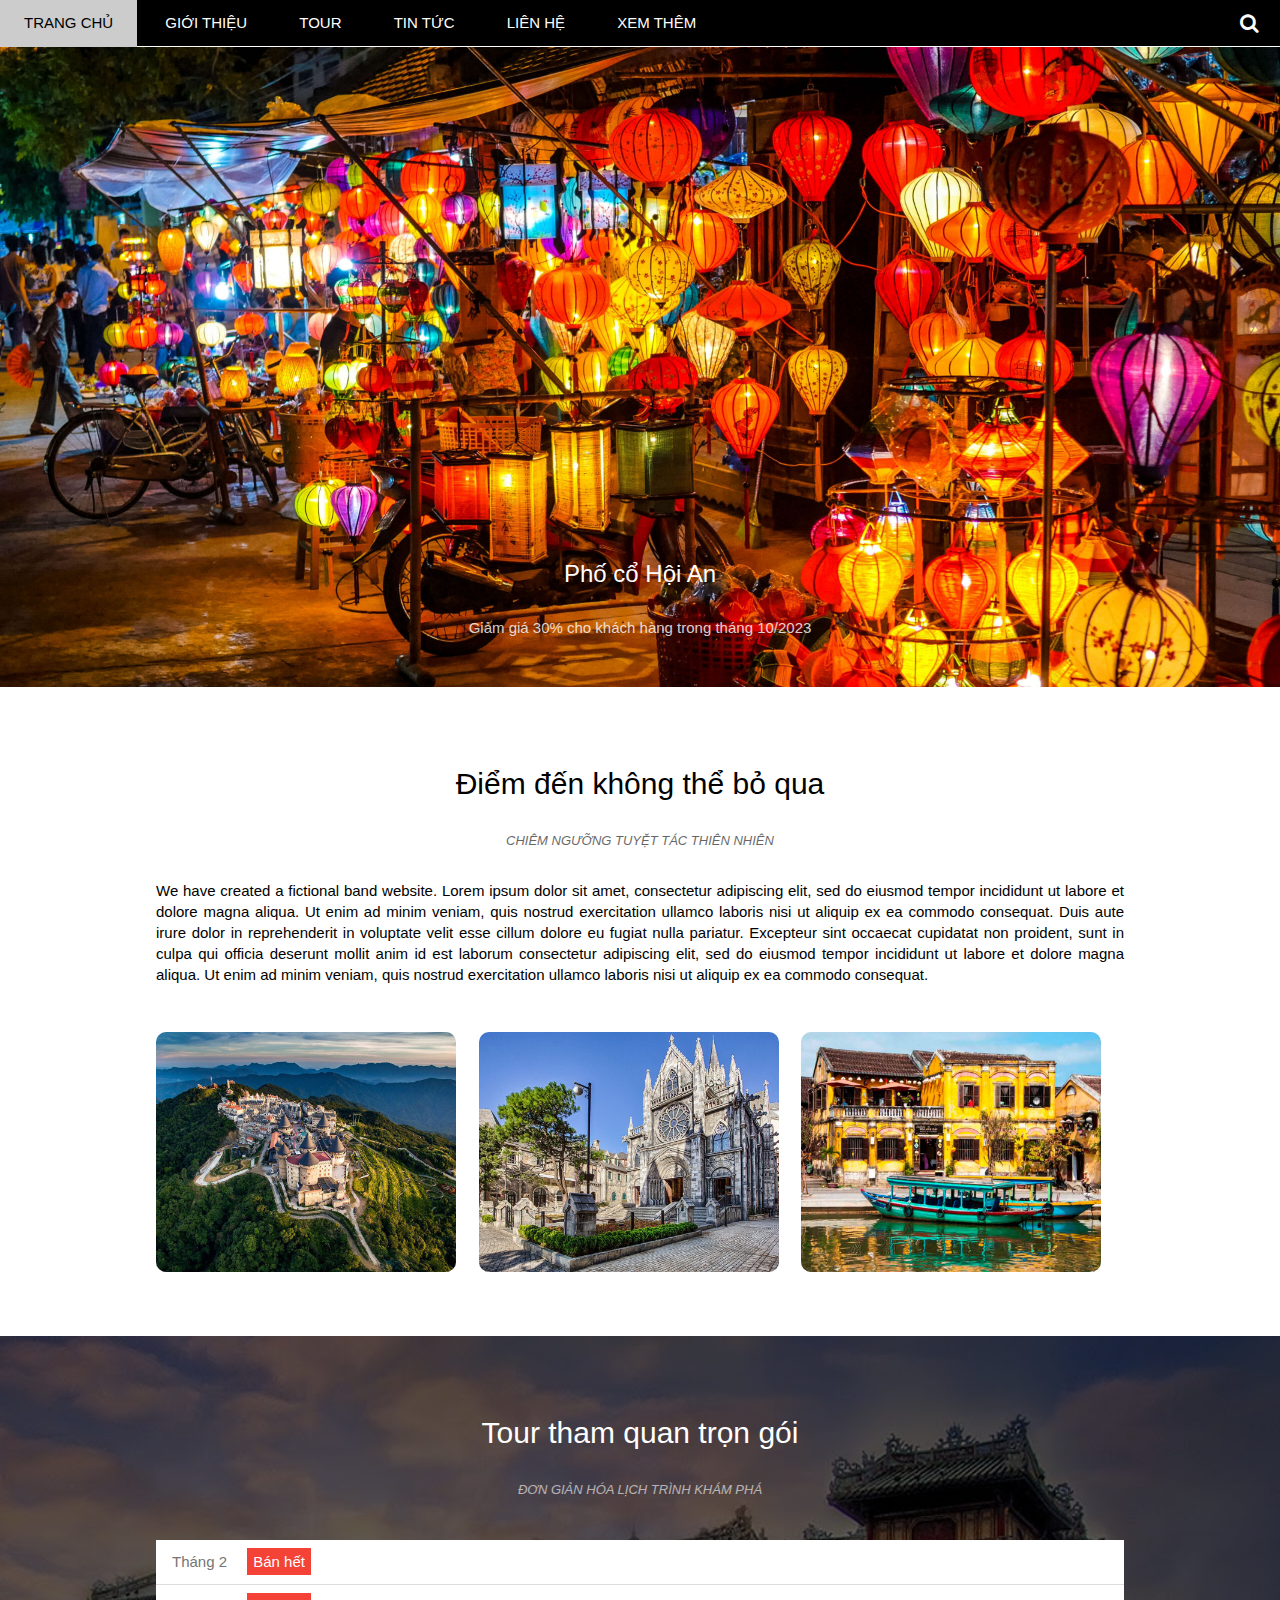
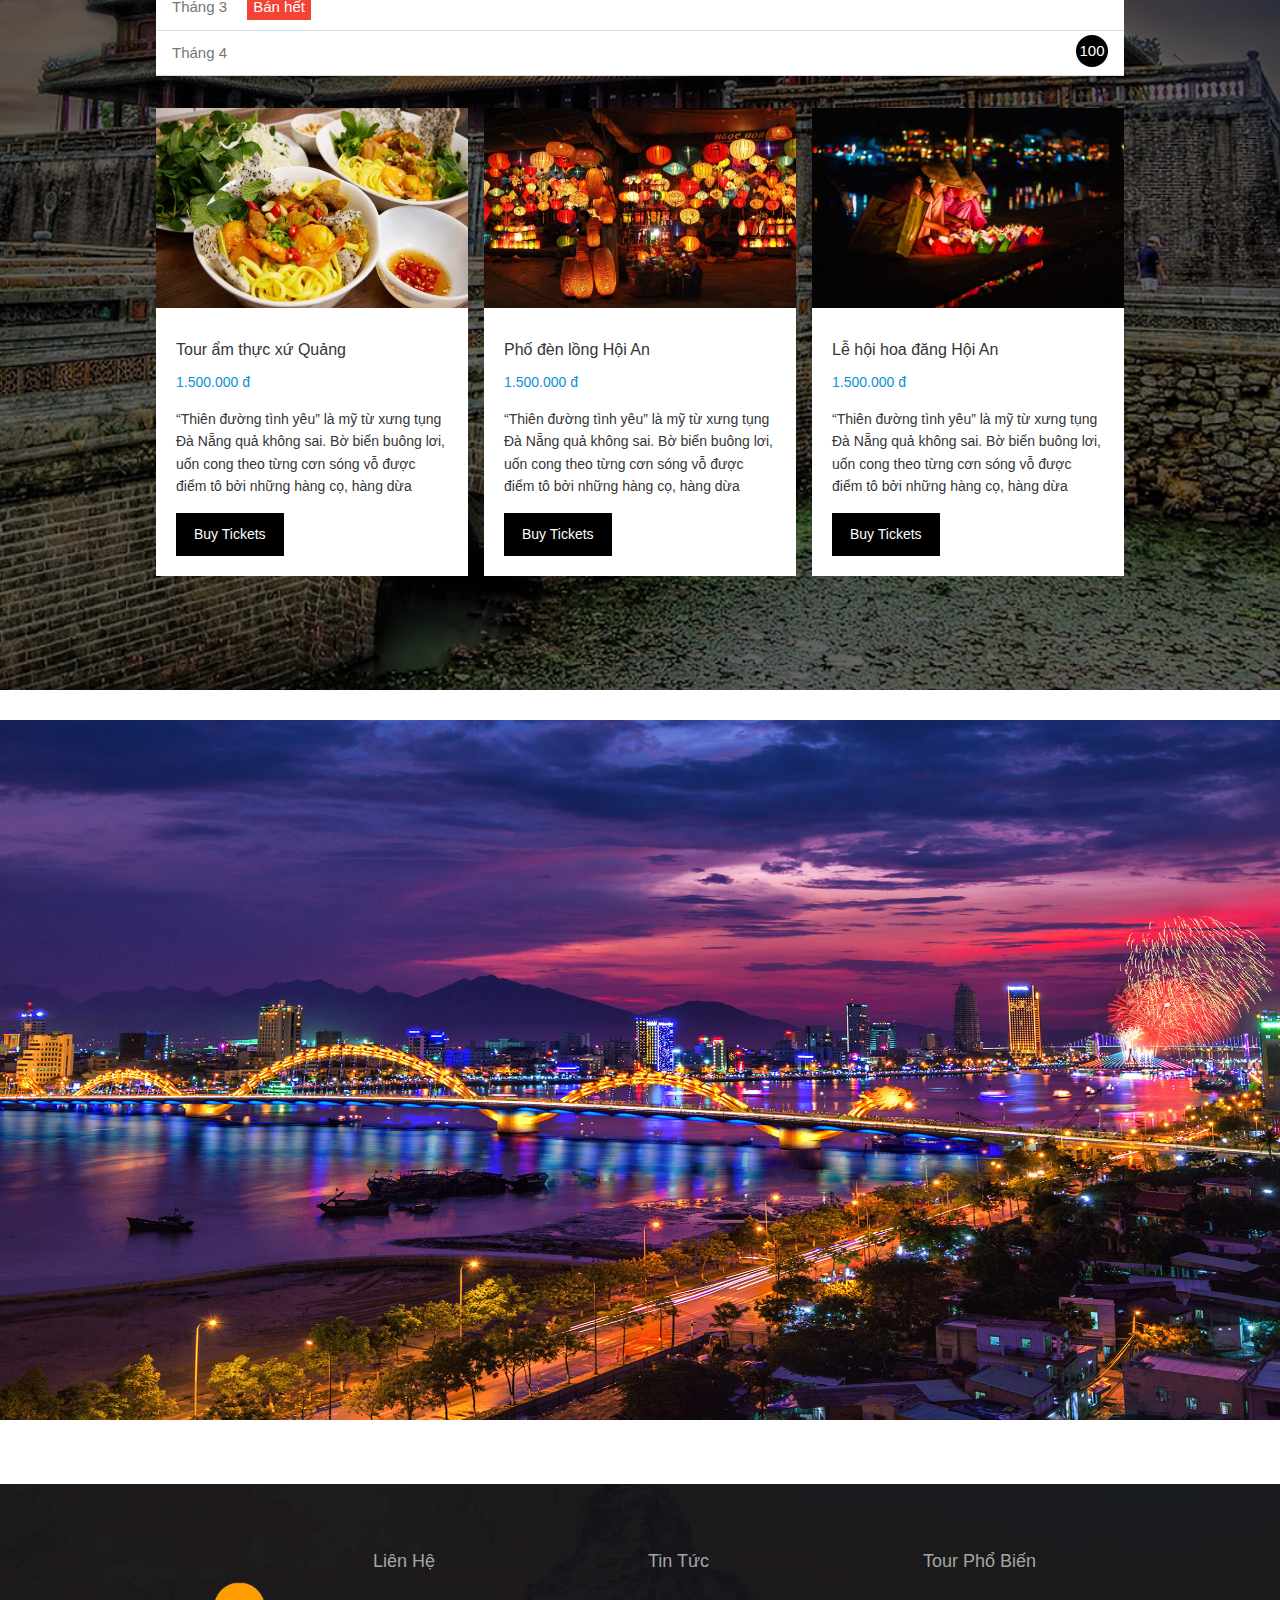
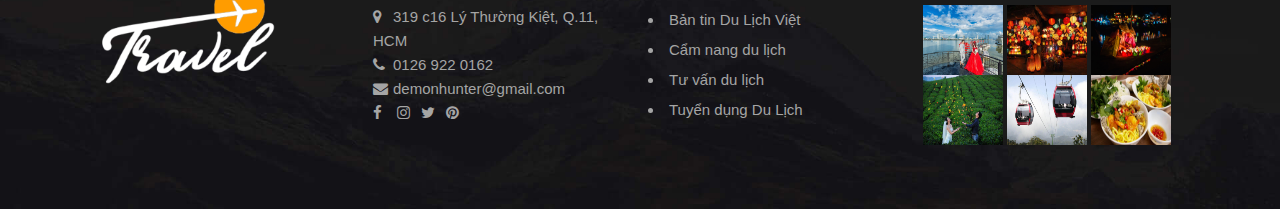
<file: index.html>
<!DOCTYPE html>
<html lang="en">
<head>
    <meta charset="UTF-8">
    <meta http-equiv="X-UA-Compatible" content="IE=edge">
    <meta name="viewport" content="width=device-width, initial-scale=1.0">
    <title>Trang chủ</title>
    <link rel="icon" href="./assets/img/favicon-icon/beach.png" type="image/x-icon"/>
    <link rel="stylesheet" href="./assets/css/style.css">
    <link rel="stylesheet" href="./assets/css/responsive.css">
    <link rel="stylesheet" href="https://www.w3schools.com/w3css/4/w3.css">
    <link rel="stylesheet" href="https://cdnjs.cloudflare.com/ajax/libs/font-awesome/4.7.0/css/font-awesome.min.css">
</head>
<body>
    <div id="main">
        <div id="header">
            <!-- Begin: Nav -->
           
            <ul id="nav">
                <!-- <div class="mobile-menu-btn">
                    <i class=" menu-icon ti-menu"></i>
                </div> -->
                <li id="mobile-menu"><a href="#"><i class=" menu-icon fa fa-bars"></i></a></li>
                <li><a href="index.html">Trang chủ</a></li>
                <li><a href="#gioithieu">Giới thiệu</a></li>
                <li><a href="#tour">Tour</a></li>
                <li><a href="news.html">Tin tức</a></li>
                <li><a href="contact.html">Liên hệ</a></li>
                <li>
                    <a href="#">Xem thêm <i class=" nav-arrow-down fa fa--angle-down"></i></a>
                    <ul class="subnav">
                        <ul>
                            <li><a href="#">Cộng đồng</a></li>
                            <li><a href="#">Hỗ trợ</a></li>
                            <li><a href="#">Hỏi đáp</a></li>
                        </ul>
                    </ul>
                </li>
            </ul>
            <!-- End: Nav -->

            <!-- Begin: Search -->
            <div class="search-button">
                <i class="search-icon fa fa-search"></i>
            </div>
            <!-- End: Search -->
        </div>

        <div id="slider">
            <div class="text-slider">
                <h2 class="text-heading">Phố cổ Hội An</h2>
                <div class="text-description">Giảm giá 30% cho khách hàng trong tháng 10/2023</div>
            </div>
        </div>

        <div id="content">
            <!-- About -->
            <div id="gioithieu" class="content-section">
                <h2 class="section-heading">Điểm đến không thể bỏ qua</h2>
                <p class="section-sub-heading">CHIÊM NGƯỠNG TUYỆT TÁC THIÊN NHIÊN</p>
                <p class="about-text">We have created a fictional band website. Lorem ipsum dolor sit amet, consectetur adipiscing elit, sed do eiusmod tempor incididunt ut labore et dolore magna aliqua. Ut enim ad minim veniam, quis nostrud exercitation ullamco laboris nisi ut aliquip ex ea commodo consequat. Duis aute irure dolor in reprehenderit in voluptate velit esse cillum dolore eu fugiat nulla pariatur. Excepteur sint occaecat cupidatat non proident, sunt in culpa qui officia deserunt mollit anim id est laborum consectetur adipiscing elit, sed do eiusmod tempor incididunt ut labore et dolore magna aliqua. Ut enim ad minim veniam, quis nostrud exercitation ullamco laboris nisi ut aliquip ex ea commodo consequat.</p>
                <div class="list-member">
                    <div class="member-item">
                        <p class="member-name">Bà Nà Hill</p>
                        <img src="./assets/img/Location-Travel/location1.jpeg" alt="Name" class="member-img">
                    </div>

                    <div class="member-item">
                        <p class="member-name">Lâu đài Pháp</p>
                        <img src="./assets/img/Location-Travel/location2.jpeg" alt="Name" class="member-img">
                    </div>

                    <div class="member-item">
                        <p class="member-name">Phổ cổ Hội An</p>
                        <img src="./assets/img/Location-Travel/location3.jpeg" alt="Name" class="member-img">
                    </div>
                    <div class="clear"></div>
                </div>
            </div>

            <!-- Tour -->
            <div id="tour" class="tour-section">
                <div class="content-section">
                    <h2 class="section-heading text-white">Tour tham quan trọn gói</h2>
                    <p class="section-sub-heading text-white">ĐƠN GIẢN HÓA LỊCH TRÌNH KHÁM PHÁ</p>
                    <!-- Ticket -->
                    <div class="tick-month">
                        <li>Tháng 2 <span class="sold-out">Bán hết</span></li>
                        <li>Tháng 3 <span class="sold-out">Bán hết</span></li>
                        <li>Tháng 4 <span class="quantity">100</span></li>
                    </div>

                    <!-- Places -->
                    <div class="row place-list">
                        <div class="column place-item">
                            <img src="./assets/img/Tour/place1.jpg" alt="Tour ẩm thực xứ Quảng" class="place-img">
                            <div class="place-body">
                                <h3 class="place-heading">Tour ẩm thực xứ Quảng</h3>
                                <p class="place-price">1.500.000 đ</p>
                                <p class="place-descrition">“Thiên đường tình yêu” là mỹ từ xưng tụng Đà Nẵng quả không sai. Bờ biển buông lơi, uốn cong theo từng cơn sóng vỗ được điểm tô bởi những hàng cọ, hàng dừa</p>
                                <button class="place-buy-btn  js-buy-ticket">Buy Tickets</button>
                            </div>
                        </div>

                        <div class="column place-item">
                            <img src="./assets/img/Tour/place2.jpg" alt="Tour ẩm thực xứ Quảng" class="place-img">
                            <div class="place-body">
                                <h3 class="place-heading">Phố đèn lồng Hội An</h3>
                                <p class="place-price">1.500.000 đ</p>
                                <p class="place-descrition">“Thiên đường tình yêu” là mỹ từ xưng tụng Đà Nẵng quả không sai. Bờ biển buông lơi, uốn cong theo từng cơn sóng vỗ được điểm tô bởi những hàng cọ, hàng dừa</p>
                                <button class="place-buy-btn js-buy-ticket">Buy Tickets</button>
                            </div>
                        </div>

                        <div class="column place-item">
                            <img src="./assets/img/Tour/place3.jpg" alt="Tour ẩm thực xứ Quảng" class="place-img">
                            <div class="place-body">
                                <h3 class="place-heading">Lễ hội hoa đăng Hội An</h3>
                                <p class="place-price">1.500.000 đ</p>
                                <p class="place-descrition">“Thiên đường tình yêu” là mỹ từ xưng tụng Đà Nẵng quả không sai. Bờ biển buông lơi, uốn cong theo từng cơn sóng vỗ được điểm tô bởi những hàng cọ, hàng dừa</p>
                                <button class="place-buy-btn js-buy-ticket">Buy Tickets</button>
                            </div>
                        </div>
                        <div class="clear"></div>
                    </div>
                </div>
            </div>

            <!-- Begin Contact -->
            <!-- <div id="contact" class="content-section">
                <h2 class="section-heading">CONTACT</h2>
                <p class="section-sub-heading">Fan? Drop a note!</p>

                <div class="row contact-content">
                    <div class="column column-2 contact-infor">
                        <p><i class="ti-location-pin"></i>319 c16 Lý Thường Kiệt, Q.11, HCM</p>
                        <p><i class="ti-mobile"></i>0126 922 0162</p>
                        <p><i class="ti-email"></i>demonhunter@gmail.com</p>
                    </div>
                    <div class="column column-2 contact-form">
                        <form action="">
                            <div class="row">
                                <div class="column column-2">
                                    <input type="text" required class="form-control" placeholder="Name">
                                </div>

                                <div class="column column-2">
                                    <input type="email" required class="form-control" placeholder="Email">
                                </div>
                            </div>
                            <div class="row mt-8">
                                <div class="column column-full">
                                    <input type="text" required class="form-control" placeholder="Message">
                                </div>
                            </div>
                            <input class="form-submit-btn mt-16" type="submit" value="SEND">
                        </form>
                    </div>
                </div>
            </div> -->
            <!-- End Contact -->

            <div class="map-section">
                <img src="./assets/img/Map/map1.jpg" alt="">
            </div>
        </div>

        <!-- Footer -->
        <div id="footer">
            <div class="row-clear footer-list">
                <div class="footer-item">
                    <div class="footer-logo">
                        <img src="./assets/img/footer/logo.png" alt="">
                    </div>
                </div>
                <div class="footer-item">
                    <div class="footer-heading">Liên Hệ</div>
                    <div class="footer-contact">
                        <p><i class="fa fa-map-marker"></i>319 c16 Lý Thường Kiệt, Q.11, HCM</p>
                        <p><i class="fa fa-phone"></i>0126 922 0162</p>
                        <p><i class="fa fa-envelope"></i>demonhunter@gmail.com</p>
                        <div class="social-list">
                            <a href=""><i class="fa fa-facebook"></i></a>
                            <a href=""><i class="fa fa-instagram"></i></a>
                            <a href=""><i class="fa fa-twitter"></i></a>
                            <a href=""><i class="fa fa-pinterest"></i></a>
                        </div>
                    </div>
                </div>

                <div class="footer-item">
                    <div class="footer-heading">Tin Tức</div>
                    <div class="footer-news">
                        <ul>
                            <li><a href="#">Bản tin Du Lịch Việt</a></li>
                            <li><a href="#">Cẩm nang du lịch</a></li>
                            <li><a href="#">Tư vấn du lịch</a></li>
                            <li><a href="#">Tuyển dụng Du Lịch</a></li>
                        </ul>
                    </div>
                </div>

                <div class="footer-item">
                    <div class="footer-heading">Tour Phổ Biến</div>
                    <div class="footer-intro">
                        <img src="./assets/img/footer/img-footer-1.jpg" alt="">
                        <img src="./assets/img/footer/img-footer-2.jpg" alt="">
                        <img src="./assets/img/footer/img-footer-3.jpg" alt="">
                        <img src="./assets/img/footer/img-footer-4.jpg" alt="">
                        <img src="./assets/img/footer/img-footer-5.jpg" alt="">
                        <img src="./assets/img/footer/img-footer-6.jpg" alt="">
                    </div>
                </div>
            </div>
        </div>
    </div>

    <div class="modal js-modal">
        <div class="modal-container js-modal-container">
            <div class="modal-close js-modal-close">
                <i class="ti-close"></i>
            </div>

            <div class="modal-header">
                <i class=" modal-icon-bag ti-bag"></i>
                Tickets
            </div>

            <div class="modal-body">
                <label for="ticket-quantity" class="modal-labbel">
                    <i class="ti-shopping-cart"></i>
                    Tickets, 1.500.000 đ một người
                </label>
                <input id="ticket-quantity" type="text" class="modal-input" placeholder="Mấy người?">

                <label for="ticket-email" class="modal-labbel">
                    <i class="ti-user"></i>
                    Gửi đến                    
                </label>
                <input id="ticket-email" type="email" class="modal-input" placeholder="Nhập email...">
            
            <button class="buy-tickets">Pay <i class="ti-check"></i></button>
            </div>

            <div class="modal-footer">
                <p class="modal-help">Cần <a href="">hỗ trợ?</a></p>
            </div>
        </div>
    </div>

    <script>
        const buyBtns = document.querySelectorAll('.js-buy-ticket')
        const modal = document.querySelector('.js-modal')
        const modalClose = document.querySelector('.js-modal-close')
        const modalContainer =document.querySelector('.js-modal-container')

        // Hàm hiển thị modal mua vé (thêm class open vào modal)
        // function showBuyTicket(){
        //     modal.classList.add('open')
        // }

        // // Hàm ẩn modal mua vé (gỡ bỏ class open của modal)
        // function hideBuyTicket(){
        //     modal.classList.remove('open')
        // }

        // // Lặp qua từng thẻ button và nghe hành vi click
        // for(const buyBtn of buyBtns){
        //     buyBtn.addEventListener('click', showBuyTicket )
        // }

        // // Nghe hành vi click của button close
        // modalClose.addEventListener('click', hideBuyTicket)

        // modal.addEventListener('click', hideBuyTicket)

        // modalContainer.addEventListener('click', function(event){event.stopPropagation()})

        // Đóng mở Menu mobile
        var header = document.getElementById('header');
        var mobileMenu = document.getElementById('mobile-menu');
        var headerHeight = header.clientHeight;

        mobileMenu.onclick = function(){
            var isClosed = header.clientHeight === headerHeight;
            if(isClosed){
                header.style.height = 'auto';
            }else{
                header.style.height = null;
            }
        }

        // Tự động đóng khi chọn menu
        // var menuItems = document.querySelectorAll('#nav li a[href*="#"]');
        // for(var i = 0; i < menuItems.length; i++){
        //     var menuItem = menuItems[i];
        //     menuItem.onclick = function(){
        //         header.style.height = null;
        //     }
        // }
    </script>
</body>
</html>
</file>
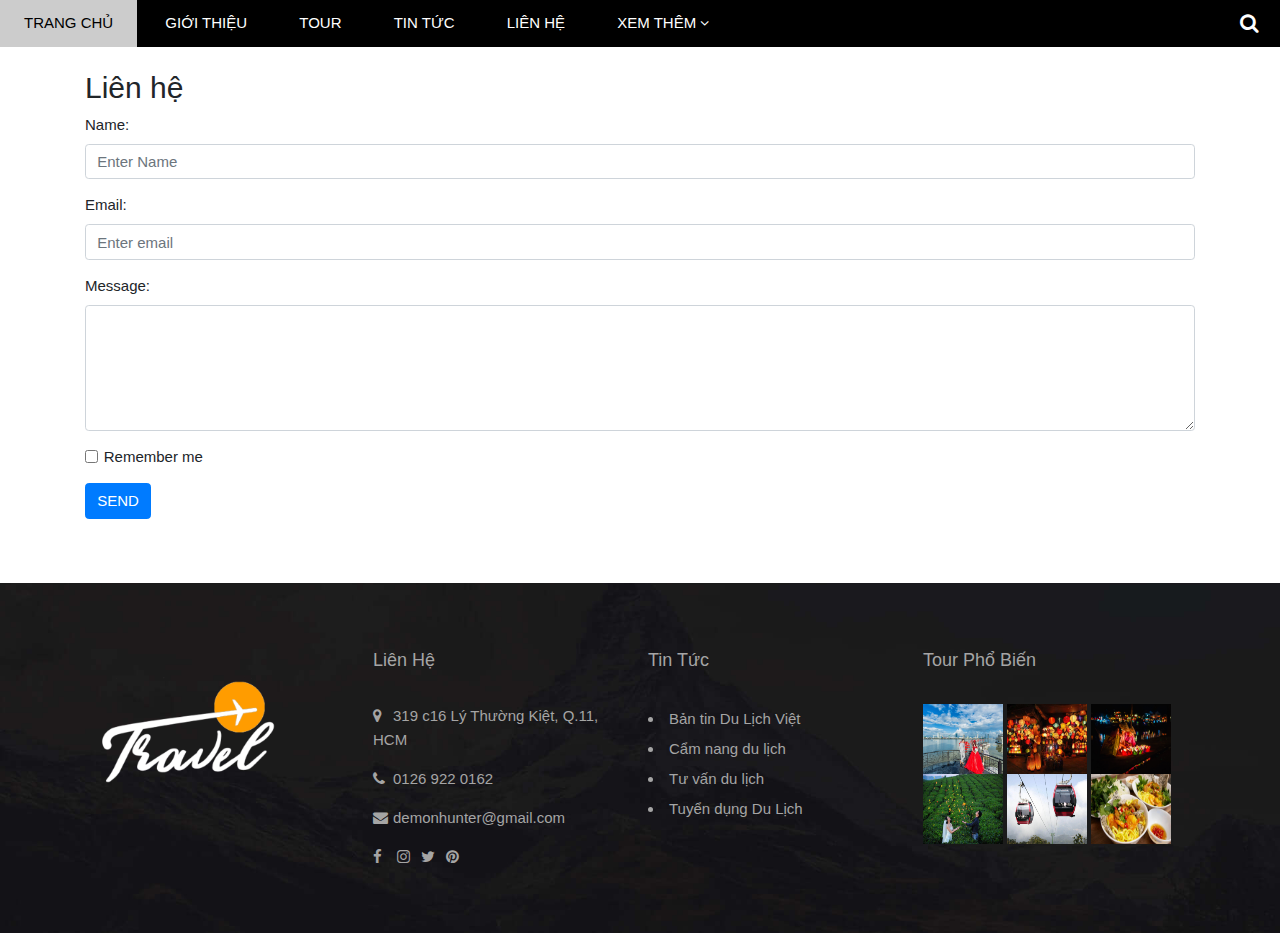
<file: contact.html>
<!DOCTYPE html>
<html lang="en">
<head>
    <meta charset="UTF-8">
    <meta http-equiv="X-UA-Compatible" content="IE=edge">
    <meta name="viewport" content="width=device-width, initial-scale=1.0">
    <title>Tin tức</title>
    <link rel="icon" href="./assets/img/favicon-icon/beach.png" type="image/x-icon"/>
    <link rel="stylesheet" href="./assets/css/contact.css">
    <link rel="stylesheet" href="./assets/css/responsive.css">
    <link rel="stylesheet" href="https://www.w3schools.com/w3css/4/w3.css">
    <link rel="stylesheet" href="https://cdnjs.cloudflare.com/ajax/libs/font-awesome/4.7.0/css/font-awesome.min.css">
    <link rel="stylesheet" href="https://cdn.jsdelivr.net/npm/bootstrap@4.6.2/dist/css/bootstrap.min.css">
  <script src="https://cdn.jsdelivr.net/npm/jquery@3.6.3/dist/jquery.slim.min.js"></script>
  <script src="https://cdn.jsdelivr.net/npm/popper.js@1.16.1/dist/umd/popper.min.js"></script>
  <script src="https://cdn.jsdelivr.net/npm/bootstrap@4.6.2/dist/js/bootstrap.bundle.min.js"></script>
</head>
<body>
        <div id="main">
            <div id="header">
                <!-- Begin: Nav -->
               
                <ul id="nav">
                    <!-- <div class="mobile-menu-btn">
                        <i class=" menu-icon ti-menu"></i>
                    </div> -->
                    <li id="mobile-menu"><a href="#"><i class=" menu-icon fa fa-bars"></i></a></li>
                    <li><a href="index.html">Trang chủ</a></li>
                    <li><a href="#gioithieu">Giới thiệu</a></li>
                    <li><a href="#tour">Tour</a></li>
                    <li><a href="news.html">Tin tức</a></li>
                    <li><a href="contact.html">Liên hệ</a></li>
                    <li>
                        <a href="#">Xem thêm <i class=" nav-arrow-down fa fa-angle-down"></i></a>
                        <ul class="subnav">
                            <ul>
                                <li><a href="#">Cộng đồng</a></li>
                                <li><a href="#">Hỗ trợ</a></li>
                                <li><a href="#">Hỏi đáp</a></li>
                            </ul>
                        </ul>
                    </li>
                </ul>
                <!-- End: Nav -->
    
                <!-- Begin: Search -->
                <div class="search-button">
                    <i class="search-icon fa fa-search"></i>
                </div>
                <!-- End: Search -->
            </div>

            <!-- Bootrap contact -->
            <div class="container">
                <h2>Liên hệ</h2>
                <form action="/action_page.php">
                    <div class="form-group">
                        <label for="name">Name:</label>
                        <input type="text" class="form-control" id="name" placeholder="Enter Name" name="name">
                    </div>
                  <div class="form-group">
                    <label for="email">Email:</label>
                    <input type="email" class="form-control" id="email" placeholder="Enter email" name="email">
                  </div>
                  <div class="form-group">
                    <label for="comment">Message:</label>
                    <textarea class="form-control" rows="5" id="comment"></textarea>
                  </div>
                  <div class="form-group form-check">
                    <label class="form-check-label">
                      <input class="form-check-input" type="checkbox" name="remember"> Remember me
                    </label>
                  </div>
                  <button type="submit" class="btn btn-primary">SEND</button>
                </form>
              </div>

              <!-- Footer -->
              <div id="footer">
                <div class="row-clear footer-list">
                    <div class="footer-item">
                        <div class="footer-logo">
                            <img src="./assets/img/footer/logo.png" alt="">
                        </div>
                    </div>
                    <div class="footer-item">
                        <div class="footer-heading">Liên Hệ</div>
                        <div class="footer-contact">
                            <p><i class="fa fa-map-marker"></i>319 c16 Lý Thường Kiệt, Q.11, HCM</p>
                            <p><i class="fa fa-phone"></i>0126 922 0162</p>
                            <p><i class="fa fa-envelope"></i>demonhunter@gmail.com</p>
                            <div class="social-list">
                                <a href=""><i class="fa fa-facebook"></i></a>
                                <a href=""><i class="fa fa-instagram"></i></a>
                                <a href=""><i class="fa fa-twitter"></i></a>
                                <a href=""><i class="fa fa-pinterest"></i></a>
                            </div>
                        </div>
                    </div>
    
                    <div class="footer-item">
                        <div class="footer-heading">Tin Tức</div>
                        <div class="footer-news">
                            <ul>
                                <li><a href="#">Bản tin Du Lịch Việt</a></li>
                                <li><a href="#">Cẩm nang du lịch</a></li>
                                <li><a href="#">Tư vấn du lịch</a></li>
                                <li><a href="#">Tuyển dụng Du Lịch</a></li>
                            </ul>
                        </div>
                    </div>
    
                    <div class="footer-item">
                        <div class="footer-heading">Tour Phổ Biến</div>
                        <div class="footer-intro">
                            <img src="./assets/img/footer/img-footer-1.jpg" alt="">
                            <img src="./assets/img/footer/img-footer-2.jpg" alt="">
                            <img src="./assets/img/footer/img-footer-3.jpg" alt="">
                            <img src="./assets/img/footer/img-footer-4.jpg" alt="">
                            <img src="./assets/img/footer/img-footer-5.jpg" alt="">
                            <img src="./assets/img/footer/img-footer-6.jpg" alt="">
                        </div>
                    </div>
                </div>
            </div>
        </div>

        <script>
            var header = document.getElementById('header');
        var mobileMenu = document.getElementById('mobile-menu');
        var headerHeight = header.clientHeight;

        mobileMenu.onclick = function(){
            var isClosed = header.clientHeight === headerHeight;
            if(isClosed){
                header.style.height = 'auto';
            }else{
                header.style.height = null;
            }
        }
        </script>
    </body>
</html>
</file>
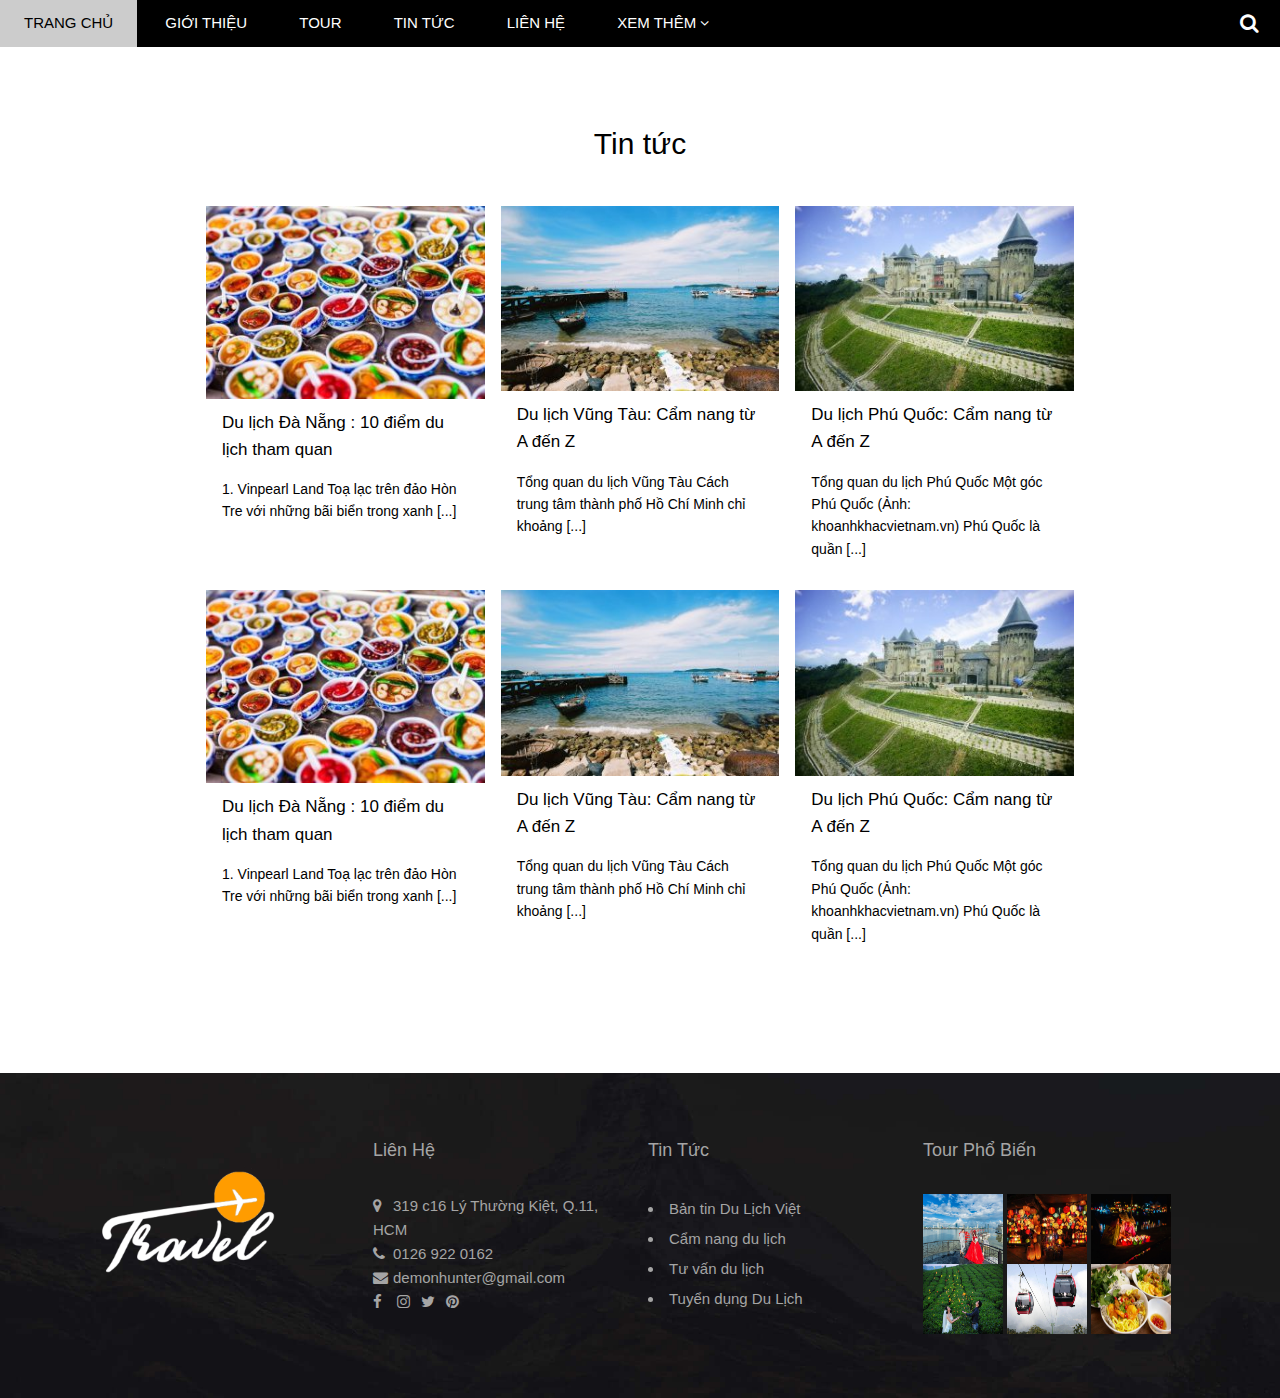
<file: news.html>
<!DOCTYPE html>
<html lang="en">
<head>
    <meta charset="UTF-8">
    <meta http-equiv="X-UA-Compatible" content="IE=edge">
    <meta name="viewport" content="width=device-width, initial-scale=1.0">
    <title>Tin tức</title>
    <link rel="icon" href="./assets/img/favicon-icon/beach.png" type="image/x-icon"/>
    <link rel="stylesheet" href="./assets/css/news.css">
    <link rel="stylesheet" href="./assets/css/responsive.css">
    <link rel="stylesheet" href="https://www.w3schools.com/w3css/4/w3.css">
    <link rel="stylesheet" href="https://cdnjs.cloudflare.com/ajax/libs/font-awesome/4.7.0/css/font-awesome.min.css">
</head>
<body>
        <div id="main">
            <div id="header">
                <!-- Begin: Nav -->
               
                <ul id="nav">
                    <!-- <div class="mobile-menu-btn">
                        <i class=" menu-icon ti-menu"></i>
                    </div> -->
                    <li id="mobile-menu"><a href="#"><i class=" menu-icon fa fa-bars"></i></a></li>
                    <li><a href="index.html">Trang chủ</a></li>
                    <li><a href="#gioithieu">Giới thiệu</a></li>
                    <li><a href="#tour">Tour</a></li>
                    <li><a href="news.html">Tin tức</a></li>
                    <li><a href="contact.html">Liên hệ</a></li>
                    <li>
                        <a href="#">Xem thêm <i class=" nav-arrow-down fa fa-angle-down"></i></a>
                        <ul class="subnav">
                            <ul>
                                <li><a href="#">Cộng đồng</a></li>
                                <li><a href="#">Hỗ trợ</a></li>
                                <li><a href="#">Hỏi đáp</a></li>
                            </ul>
                        </ul>
                    </li>
                </ul>
                <!-- End: Nav -->
    
                <!-- Begin: Search -->
                <div class="search-button">
                    <i class="search-icon fa fa-search"></i>
                </div>
                <!-- End: Search -->
            </div>
                <!-- End: Search -->
            

            <!-- Tin tức -->

            <div class="content">
                <div id="gioithieu" class="content-section">    
                                       
                    <div class="row-clear news-list">   
                        <h2 class="section-heading">Tin tức</h2>                    
                        <div class="news-item">
                            <img src="./assets/img/news/news1.jpg" alt="">
                            <div class="news-body">
                                <h5 class="news-heading">Du lịch Đà Nẵng : 10 điểm du lịch tham quan </h5>
                                <p class="news-descrition">1. Vinpearl Land Toạ lạc trên đảo Hòn Tre với những bãi biển trong xanh [...]</p>
                            </div>
                        </div>

                        <div class="news-item">
                            <img src="./assets/img/news/news2.jpg" alt="">
                            <div class="news-body">
                                <h5 class="news-heading">Du lịch Vũng Tàu: Cẩm nang từ A đến Z</h5>
                                <p class="news-descrition">Tổng quan du lịch Vũng Tàu Cách trung tâm thành phố Hồ Chí Minh chỉ khoảng [...]</p>
                            </div>
                        </div>

                        <div class="news-item">
                            <img src="./assets/img/news/news3.jpg" alt="">
                            <div class="news-body">
                                <h5 class="news-heading">Du lịch Phú Quốc: Cẩm nang từ A đến Z</h5>
                                <p class="news-descrition">Tổng quan du lịch Phú Quốc Một góc Phú Quốc (Ảnh: khoanhkhacvietnam.vn) Phú Quốc là quần [...]</p>
                            </div>
                        </div>   
                        
                        <div class="news-item">
                            <img src="./assets/img/news/news1.jpg" alt="">
                            <div class="news-body">
                                <h5 class="news-heading">Du lịch Đà Nẵng : 10 điểm du lịch tham quan</h5>
                                <p class="news-descrition">1. Vinpearl Land Toạ lạc trên đảo Hòn Tre với những bãi biển trong xanh [...]</p>
                            </div>
                        </div>   

                        <div class="news-item">
                            <img src="./assets/img/news/news2.jpg" alt="">
                            <div class="news-body">
                                <h5 class="news-heading">Du lịch Vũng Tàu: Cẩm nang từ A đến Z</h5>
                                <p class="news-descrition">Tổng quan du lịch Vũng Tàu Cách trung tâm thành phố Hồ Chí Minh chỉ khoảng [...]</p>
                            </div>
                        </div>   

                        <div class="news-item">
                            <img src="./assets/img/news/news3.jpg" alt="">
                            <div class="news-body">
                                <h5 class="news-heading">Du lịch Phú Quốc: Cẩm nang từ A đến Z</h5>
                                <p class="news-descrition">Tổng quan du lịch Phú Quốc Một góc Phú Quốc (Ảnh: khoanhkhacvietnam.vn) Phú Quốc là quần [...]</p>
                            </div>
                        </div>   
                    </div>
                </div>
            </div>
            <!-- Footer -->
            <div id="footer">
                <div class="row-clear footer-list">
                    <div class="footer-item">
                        <div class="footer-logo">
                            <img src="./assets/img/footer/logo.png" alt="">
                        </div>
                    </div>
                    <div class="footer-item">
                        <div class="footer-heading">Liên Hệ</div>
                        <div class="footer-contact">
                            <p><i class="fa fa-map-marker"></i>319 c16 Lý Thường Kiệt, Q.11, HCM</p>
                            <p><i class="fa fa-phone"></i>0126 922 0162</p>
                            <p><i class="fa fa-envelope"></i>demonhunter@gmail.com</p>
                            <div class="social-list">
                                <a href=""><i class="fa fa-facebook"></i></a>
                                <a href=""><i class="fa fa-instagram"></i></a>
                                <a href=""><i class="fa fa-twitter"></i></a>
                                <a href=""><i class="fa fa-pinterest"></i></a>
                            </div>
                        </div>
                    </div>
    
                    <div class="footer-item">
                        <div class="footer-heading">Tin Tức</div>
                        <div class="footer-news">
                            <ul>
                                <li><a href="#">Bản tin Du Lịch Việt</a></li>
                                <li><a href="#">Cẩm nang du lịch</a></li>
                                <li><a href="#">Tư vấn du lịch</a></li>
                                <li><a href="#">Tuyển dụng Du Lịch</a></li>
                            </ul>
                        </div>
                    </div>
    
                    <div class="footer-item">
                        <div class="footer-heading">Tour Phổ Biến</div>
                        <div class="footer-intro">
                            <img src="./assets/img/footer/img-footer-1.jpg" alt="">
                            <img src="./assets/img/footer/img-footer-2.jpg" alt="">
                            <img src="./assets/img/footer/img-footer-3.jpg" alt="">
                            <img src="./assets/img/footer/img-footer-4.jpg" alt="">
                            <img src="./assets/img/footer/img-footer-5.jpg" alt="">
                            <img src="./assets/img/footer/img-footer-6.jpg" alt="">
                        </div>
                    </div>
                </div>
            </div>
        </div>

        <script>
            var header = document.getElementById('header');
        var mobileMenu = document.getElementById('mobile-menu');
        var headerHeight = header.clientHeight;

        mobileMenu.onclick = function(){
            var isClosed = header.clientHeight === headerHeight;
            if(isClosed){
                header.style.height = 'auto';
            }else{
                header.style.height = null;
            }
        }
        </script>
    </body>
</html>
</file>
<file: assets/css/style.css>
*{
    padding: 0;
    margin: 0;
    box-sizing: border-box;
}

html{
    scroll-behavior: smooth;
    font-family: Arial, Helvetica, sans-serif;
}
/* common */
#main{
    overflow: hidden;
}

.text-white{
    color: #fff !important;
}

.clear{
    clear: both;
}
.mt-8{
    margin-top: 8px !important;
}
.mt-16{
    margin-top: 16px !important;
}
.row{
    margin-left: -8px;
    margin-right: -8px;
}
.row::after{
    display: block;
    content: "";
    clear: both;
}
.row-clear::after{
    display: block;
    content: "";
    clear: both;
}
.column{
    float: left;
    padding-left: 8px;
    padding-right: 8px;
}
.column-full{
    width: 100%;
}
.column-2{
    width: 50%;
}

/* main */

/* Header */
#header{
    height: 46px;
    background-color: #000;
    position: fixed;
    top: 0;
    left: 0;
    right: 0;
    z-index: 1;
}
/* #header .mobile-menu-btn{
    float: left;
    padding: 0 21px;
}
#header .mobile-menu-btn:hover{
    background-color: #ccc;
    cursor: pointer;
}
#header .menu-icon{
    line-height: 46.5px; 
} */

#header .mobile-menu{
    position: absolute;
    top: 0;
    left: 0;
}
#nav{
    display: inline-block;
}

#nav li{
    display: inline-block;
    position: relative;
    
}
#nav> li> a{
    color: #fff;
    text-transform: uppercase;
}

#nav li a{
    
    text-decoration: none;
    line-height: 46.5px;
    padding: 0 24px;
    display: inline-block;
}
#nav li:hover .subnav{
    display: block;
}

#nav >li:hover >a{
    color: #000;
    background-color: #ccc;
}
#nav .subnav{
    display: none;
    min-width: 160px;
    position: absolute;
    top: 100%;
    left: 0;
    background-color: #fff;
    box-shadow: 0 0 10px rgba(0, 0, 0, 0.3);
}

#nav .subnav a{
    color: #000;
    padding: 0 16px;
    line-height: 38.5px;
}
#nav .subnav li{
    width: 100%;
}
#nav .subnav li:hover{
    color: #000;
    background-color: #ccc;
    
}
#nav .nav-arrow-down{
    font-size: 14px;
}

#header .search-button{
    float: right;
    padding: 0 21px;
    position: absolute;
    top: 0;
    right: 0;
}

#header .search-button:hover{
    background-color: #f44336;
    cursor: pointer;
}
#header .search-icon{
    color: #fff;
    font-size: 20px;
    line-height: 46.5px;
}

/* Slider */
#slider{
 margin-top: 46.5px;
 padding-top: 50%;
 background:url('../img/Slider/Slider2.jpg') top center / cover no-repeat; 
 position: relative;
}

#slider .text-slider{
    position: absolute;
    bottom: 47px;
    color: #fff;
    left: 50%;
    transform: translateX(-50%);
    text-align: center;
}
#slider .text-heading{
    font-weight: 500;
    font-size: 24px;
}
#slider .text-description{
    margin-top: 25px;
    font-size: 15px;
    opacity: 0.8;
}
#content{

}

#content .content-section{
    width: 1000px;
    max-width: 100%;
    margin: 0 auto;
    padding: 64px 0;
    padding-left: 16px;
    padding-right: 16px;
}

#content .section-heading{
    font-size: 30px;
    font-weight: 500;
    text-align: center;
}

#content .section-sub-heading{
    font-size: 13px;
    text-align: center;
    margin-top: 25px;
    font-style: italic;
    opacity: 0.6;
}
#content .about-text{
    margin-top: 30px;
    text-align: justify;
    line-height: 1.4;
}

#content .list-member{
    margin-top: 47px;
}
#content .member-item{
    float: left;
    width: calc(100%/3);
    position: relative;
}
#content .member-item:hover{
    cursor: pointer; 
    transition: .4s; 
    opacity: .7;
    
    
}
#content .member-item:hover .member-name{
    display: block;
}
#content .member-img{
    width: 300px;
    border-radius: 10px;
}
#content .member-name{
    position: absolute;
    bottom: 7%;
    left: 7%;
    color: #fff;
    display: none;
}

/* Tour */
#content .tour-section{
     background: linear-gradient(0, rgba(0,0,0,0.6), rgba(0,0,0,0.6)), url('../img/Tour/background.jpg') center / cover no-repeat ;
    
    }
#content .tick-month{
    background-color: #fff;
    margin-top: 40px;
}

.tick-month li{
    list-style: none;
    font-size: 15px;
    padding: 11px 16px;
    border-bottom: 1px solid #ddd;
    color: #757575;
}

.tick-month .sold-out{
    background-color: #f44336;
    color: #fff;
    padding: 5px 6px;
    margin-left: 16px;
}

.tick-month .quantity{
    float: right;
    background-color: #000;
    color: #fff;
    width: 32px;
    height: 32px;
    text-align: center;
    line-height: 32px;
    border-radius: 50%;
    margin-top: -7px;
}
/* Place */

.place-list{
    margin-top: 32px;
    margin-bottom: 50px;
}
.place-item{ 
    width: calc(100%/3);
}
.place-item:hover{
    transform: translateY(-15px);
    transition: .5s;
    cursor: pointer;
}
.place-img{
    width: 100%;
    display: block;
    height: 200px;
}

.place-body{
    background-color: #fff;
    color: #353535;
    padding: 20px;
    font-size: 14px;
}

.place-heading{
    font-size: 16px;
}
.place-price{
    margin-top: 10px;
    color: #0890d9;
}
.place-descrition{
    margin-top: 15px;
    line-height: 1.6;
}
.place-buy-btn{
    color: #fff;
    background-color: #000;
    text-decoration: none;
    padding: 11px 18px;
    display: inline-block;
    margin-top: 15px;
    border: none;
}
.place-buy-btn:hover{
    color: #000;
    background-color: #ccc;
    cursor: pointer;
}

/* Contact */
.contact-content{
    margin: 48px 0;
}
.contact-infor{
    font-size: 18px;
    line-height: 1.7;
}
.contact-infor i[class*="ti-"]{
    width: 30px;
    display: inline-block;
}
.contact-form{
    font-size: 15px;
}
.contact-form .form-control{
    padding: 10px;
    width: 100%;
    border: 1px solid #ccc;
}
.contact-form .form-submit-btn{
    background-color: #333;
    color: #fff;
    border: none;
    float: right;
    padding: 10px 16px;
}
.contact-form .form-submit-btn:hover{
    cursor: pointer;
    background-color: #ccc;
    color: #333;
}
.map-section img{
    width: 100%;
    height: 700px;
    margin-top: 30px;
}

/* Footer */
#footer{
    background: url('../img/footer/bg-footer.jpg') center / cover no-repeat;
    margin-top: 64px;
}
.footer-list{
    width: 1100px;
    max-width: 100%;
    margin: 0 auto;
    padding: 64px 0;
    
}
.footer-item{
    float: left;
    width: calc(100%/4);
    padding: 0 8px;
    color: #a5a5a5;
    
}
.footer-item .footer-logo img{
    width: 180px;
}
.footer-heading{
    font-size: 18px;
    
}
.footer-contact{
    font-size: 15px;
    margin-top: 30px;
    line-height: 1.6;
}
.footer-contact .social-list a{
    color: #a5a5a5;
}
.footer-contact .social-list a:hover{
    color: rgba(0, 0, 0, 0.4) ;
}
.footer-contact i[class*="fa-"]{
    width: 20px;
    display: inline-block;
}
.footer-news{
    font-size: 15px;
    margin-top: 30px;
    line-height: 2;
}
.footer-news li{
    list-style: inside;
}
.footer-news a{
    color: #a5a5a5;
    text-decoration: none;
}
.footer-news a:hover{
    opacity: 0.8;
}
.footer-intro{
    margin-top: 30px;
}
.footer-intro img{
    width: 80px;
    height: 70px;
}
.footer-intro img:hover{
    cursor: pointer;
    opacity: 0.8;
}
/* Modal */
.modal{
    position: fixed;
    top: 0;
    right: 0;
    bottom: 0;
    left: 0;
    background: rgba(0, 0, 0, 0.4);
    display: none;
    align-items: center;
    justify-content: center;
}
.modal.open{
    display: flex;
}
.modal-container{
background-color: #fff;
width: 900px;
max-width: calc(100% - 32px);
min-height: 200px;
position: relative;
animation: modal-animation ease 0.5s;
}
.modal-close{
    position: absolute;
    top: 0;
    right: 0;
    padding: 12px 16px;
    color: #fff;
    opacity: 0.8;
}
.modal-close:hover{
    cursor: pointer;
    opacity: 1;
    background-color: #f44336;
}
.modal-header{
    background-color: #009688;
    color: #fff;
    height: 130px;
    display: flex;
    align-items: center;
    justify-content: center;
    font-size: 30px;
}
.modal-icon-bag{
    margin-right: 16px;
}
.modal-body{
    padding: 16px;
}
.modal-labbel{
display: block;
font-size: 15px;
margin-bottom: 12px;
}
.modal-input{
font-size: 15px;
width: 100%;
border: 1px solid #ccc;
padding: 10px;
margin-bottom: 24px;
}
.buy-tickets{
    background-color: #009688;
    color: #fff;
    border: none;
    width: 100%;
    padding: 18px;
    font-size: 15px;
    text-transform: uppercase;
}
.buy-tickets:hover{
    cursor: pointer;
    opacity: 0.9;
}
.modal-footer{
    padding: 16px;
    text-align: right;
}
.modal-help a{
    text-decoration: none;
    color: #2196f3;
}

@keyframes modal-animation{
    from {
        opacity: 0;
        transform: translateY(-200px);
    }
    to{
        opacity: 1;
        transform: translateY(0);
    }
}
</file>
<file: assets/css/responsive.css>
/* PC */
@media (min-width:1024px){
    #header #mobile-menu{
        display: none;
    }
}

/* Tablet */
@media (min-width:740px) and (max-width: 1023px){
    #header{
        overflow: hidden;
    }
    #nav{
        display: block;
    }
    #nav > li{
        display: block;
    }
    #nav li:first-child{
        display: inline-block;
    }
    #nav > li > a{
        display: block;
    }
    #content .member-item{
        width: 31%;
        margin:0 8px;
    }
    #content .member-img{
        width: 100%;
    }
    .content-section .news-item{
        width: calc(100%/2);
        
        
    }
    .content-section .news-item{
        height: 390px;
    }
    .content-section .news-item img{
        width: 100%;
        
    }
    #footer .footer-intro img{
        width: 30%;
    }
}

/* Mobile */
@media (max-width:740px){
    #header{
        overflow: hidden;
    }
    #nav{
        display: block;
    }
    #nav > li{
        display: block;
    }
    #nav li:first-child{
        display: inline-block;
    }
    #nav > li > a{
        display: block;
    }

    #content .member-item{
        width: 100%;
        margin-top: 30px;
        text-align: center;
    }
    #content .member-img{
        width: 100%;
    }
    
    #content .place-item{
        width: 100%;
        margin-top: 16px;
    }
    #footer .footer-item{
        width: 100%;   
    }
    #footer .footer-logo img{
        width: 100%;
    }
    #footer .footer-heading{
        margin-top: 30px;
    }
    #footer .footer-intro{
        
    }
    #footer .footer-intro img{
        width: 32%;
    }

    /* news */
    .content-section .news-item{
        width: 100%;
    }
    .content-section .news-item img{
        width: 100%;
    }
    
}
</file>
<file: assets/css/contact.css>
*{
    padding: 0;
    margin: 0;
    box-sizing: border-box;
}

html{
    scroll-behavior: smooth;
    font-family: Arial, Helvetica, sans-serif;
}
/* common */
#main{

}

.text-white{
    color: #fff !important;
}

.clear{
    clear: both;
}
.row-clear::after{
    display: block;
    content: "";
    clear: both;
}

/* main */

/* Header */
#header{
    height: 46.5px;
    background-color: #000;
    position: fixed;
    top: 0;
    left: 0;
    right: 0;
    z-index: 1;
}

#nav{
    display: inline-block;
}

#nav li{
    display: inline-block;
    position: relative;
    
}
#nav> li> a{
    color: #fff;
    text-transform: uppercase;
}

#nav li a{
    
    text-decoration: none;
    line-height: 46.5px;
    padding: 0 24px;
    display: inline-block;
}
#nav li:hover .subnav{
    display: inline-block;
}

#nav >li:hover >a{
    color: #000;
    background-color: #ccc;
}
#nav .subnav{
    display: none;
    min-width: 160px;
    position: absolute;
    top: 100%;
    left: 0;
    background-color: #fff;
    box-shadow: 0 0 10px rgba(0, 0, 0, 0.3);
}

#nav .subnav a{
    color: #000;
    padding: 0 16px;
    line-height: 38.5px;
}
#nav .subnav li{
    width: 100%;
}
#nav .subnav li:hover{
    color: #000;
    background-color: #ccc;
    
}
#nav .nav-arrow-down{
    font-size: 14px;
}

#header .search-button{
    float: right;
    padding: 0 21px;
    position: absolute;
    top: 0;
    right: 0;
}

#header .search-button:hover{
    background-color: #f44336;
    cursor: pointer;
}
#header .search-icon{
    color: #fff;
    font-size: 20px;
    line-height: 46.5px;
}

/* Bootrap contact */
#main .container{
    padding-top: 70px;
}

/* Footer */
#footer{
    background: url('../img/footer/bg-footer.jpg') center / cover no-repeat;
    margin-top: 64px;
}
.footer-list{
    width: 1100px;
    max-width: 100%;
    margin: 0 auto;
    padding: 64px 0;
    
}
.footer-item{
    float: left;
    width: calc(100%/4);
    padding: 0 8px;
    color: #a5a5a5;
    
}
.footer-item .footer-logo img{
    width: 180px;
}
.footer-heading{
    font-size: 18px;
    
}
.footer-contact{
    font-size: 15px;
    margin-top: 30px;
    line-height: 1.6;
}
.footer-contact .social-list a{
    color: #a5a5a5;
}
.footer-contact .social-list a:hover{
    color: rgba(0, 0, 0, 0.4) ;
}
.footer-contact i[class*="fa-"]{
    width: 20px;
    display: inline-block;
}
.footer-news{
    font-size: 15px;
    margin-top: 30px;
    line-height: 2;
}
.footer-news li{
    list-style: inside;
}
.footer-news a{
    color: #a5a5a5;
    text-decoration: none;
}
.footer-news a:hover{
    opacity: 0.8;
}
.footer-intro{
    margin-top: 30px;
}
.footer-intro img{
    width: 80px;
    height: 70px;
}
.footer-intro img:hover{
    cursor: pointer;
    opacity: 0.8;
}
</file>
<file: assets/css/news.css>
*{
    padding: 0;
    margin: 0;
    box-sizing: border-box;
}

html{
    scroll-behavior: smooth;
    font-family: Arial, Helvetica, sans-serif;
}
/* common */
#main{

}

.text-white{
    color: #fff !important;
}

.clear{
    clear: both;
}
.row-clear::after{
    display: block;
    content: "";
    clear: both;
}

/* main */

/* Header */
#header{
    height: 46.5px;
    background-color: #000;
    position: fixed;
    top: 0;
    left: 0;
    right: 0;
    z-index: 1;
}

#nav{
    display: inline-block;
}

#nav li{
    display: inline-block;
    position: relative;
    
}
#nav> li> a{
    color: #fff;
    text-transform: uppercase;
}

#nav li a{
    
    text-decoration: none;
    line-height: 46.5px;
    padding: 0 24px;
    display: inline-block;
}
#nav li:hover .subnav{
    display: block;
}

#nav >li:hover >a{
    color: #000;
    background-color: #ccc;
}
#nav .subnav{
    display: none;
    min-width: 160px;
    position: absolute;
    top: 100%;
    left: 0;
    background-color: #fff;
    box-shadow: 0 0 10px rgba(0, 0, 0, 0.3);
}

#nav .subnav a{
    color: #000;
    padding: 0 16px;
    line-height: 38.5px;
}
#nav .subnav li{
    width: 100%;
}
#nav .subnav li:hover{
    color: #000;
    background-color: #ccc;
    
}
#nav .nav-arrow-down{
    font-size: 14px;
}

#header .search-button{
    float: right;
    padding: 0 21px;
    position: absolute;
    top: 0;
    right: 0;
}

#header .search-button:hover{
    background-color: #f44336;
    cursor: pointer;
}
#header .search-icon{
    color: #fff;
    font-size: 20px;
    line-height: 46.5px;
}

/* news */
.content-section{
    width: 900px;
    max-width: 100%;
    margin: 0 auto;
    padding-top: 46.5px;
}
.news-list{
    padding: 64px 0;
    margin: 0 8px;
    
    
}
.news-list .section-heading{
    text-align: center;
}
.news-item{
    float: left;
    width: calc(100%/3);
    padding: 0 8px;
    margin-top: 30px;
    line-height: 1.6;
    
}
.news-item img{
    width: 100%;
}
.news-body{
    padding: 0 16px;
}
.news-body .news-heading{
    margin-top: 10px;
    font-size: 17px;
}
.news-body .news-heading:hover{
    color: #334862;
    cursor: pointer;
}
.news-body .news-descrition{
    margin-top: 15px;
    font-size: 14px;
}

/* Footer */
#footer{
    background: url('../img/footer/bg-footer.jpg') center / cover no-repeat;
    margin-top: 64px;
}
.footer-list{
    width: 1100px;
    max-width: 100%;
    margin: 0 auto;
    padding: 64px 0;
    
}
.footer-item{
    float: left;
    width: calc(100%/4);
    padding: 0 8px;
    color: #a5a5a5;
    
}
.footer-item .footer-logo img{
    width: 180px;
}
.footer-heading{
    font-size: 18px;
    
}
.footer-contact{
    font-size: 15px;
    margin-top: 30px;
    line-height: 1.6;
}
.footer-contact .social-list a{
    color: #a5a5a5;
}
.footer-contact .social-list a:hover{
    color: rgba(0, 0, 0, 0.4) ;
}
.footer-contact i[class*="fa-"]{
    width: 20px;
    display: inline-block;
}
.footer-news{
    font-size: 15px;
    margin-top: 30px;
    line-height: 2;
}
.footer-news li{
    list-style: inside;
}
.footer-news a{
    color: #a5a5a5;
    text-decoration: none;
}
.footer-news a:hover{
    opacity: 0.8;
}
.footer-intro{
    margin-top: 30px;
}
.footer-intro img{
    width: 80px;
    height: 70px;
}
.footer-intro img:hover{
    cursor: pointer;
    opacity: 0.8;
}

@media (max-width:740px){
    
}
</file>
